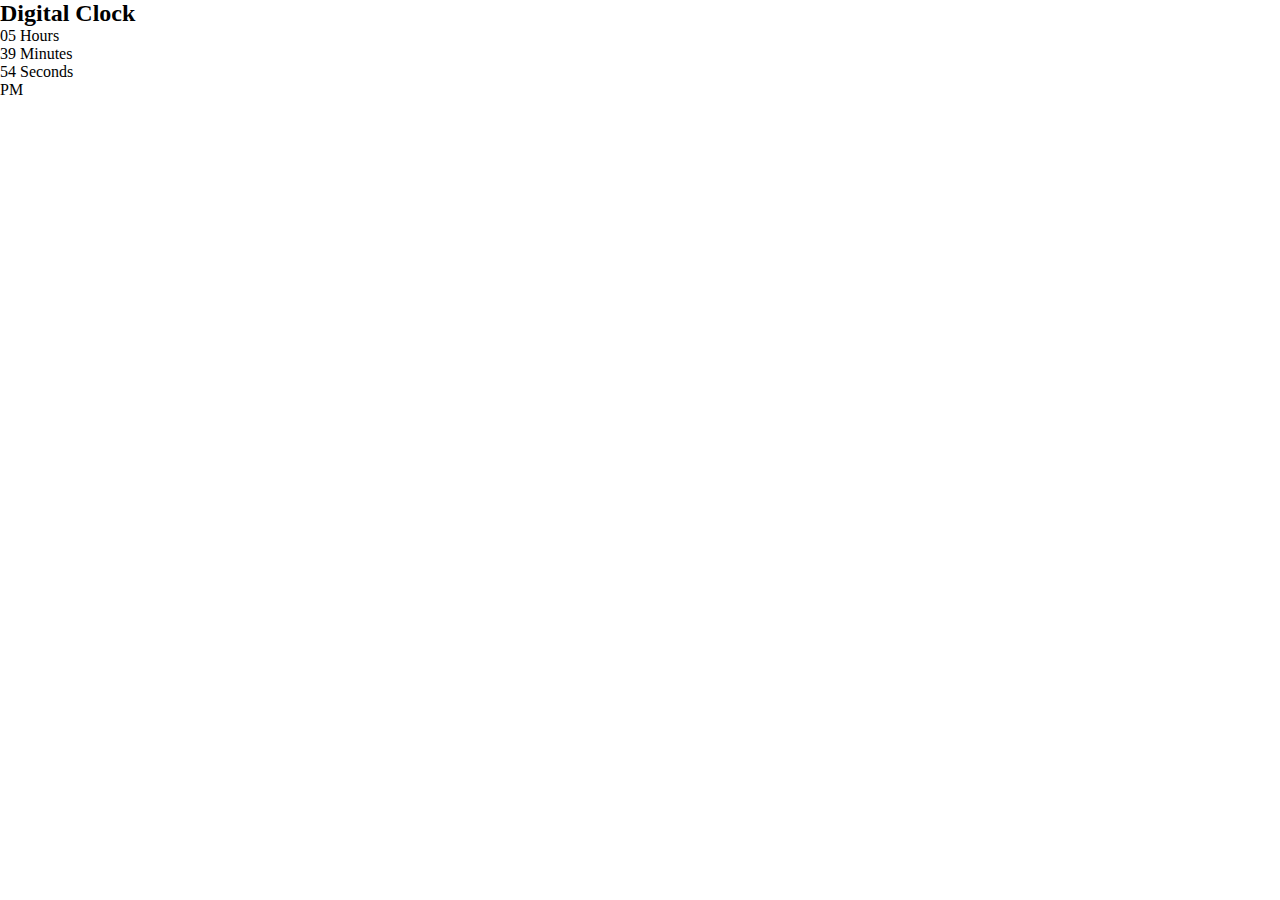
<file: index.html>
<!DOCTYPE html>
<html lang="en">
  <head>
    <meta charset="UTF-8" />
    <meta http-equiv="X-UA-Compatible" content="IE=edge" />
    <meta name="viewport" content="width=device-width, initial-scale=1.0" />
    <title>Digital Clock</title>
    <link rel="stylesheet" href="style.css" />
  </head>
  <body>
    <h2>Digital Clock</h2>
    <div class="clock">
      <div>
        <span id="hour">00</span>
        <span class="text">Hours</span>
      </div>
      <div>
        <span id="minutes">00</span>
        <span class="text">Minutes</span>
      </div>
      <div>
        <span id="seconds">00</span>
        <span class="text">Seconds</span>
      </div>
      <div>
        <span id="ampm">AM</span>
      </div>
    </div>
    <script src="script.js"></script>
  </body>
</html>
</file>
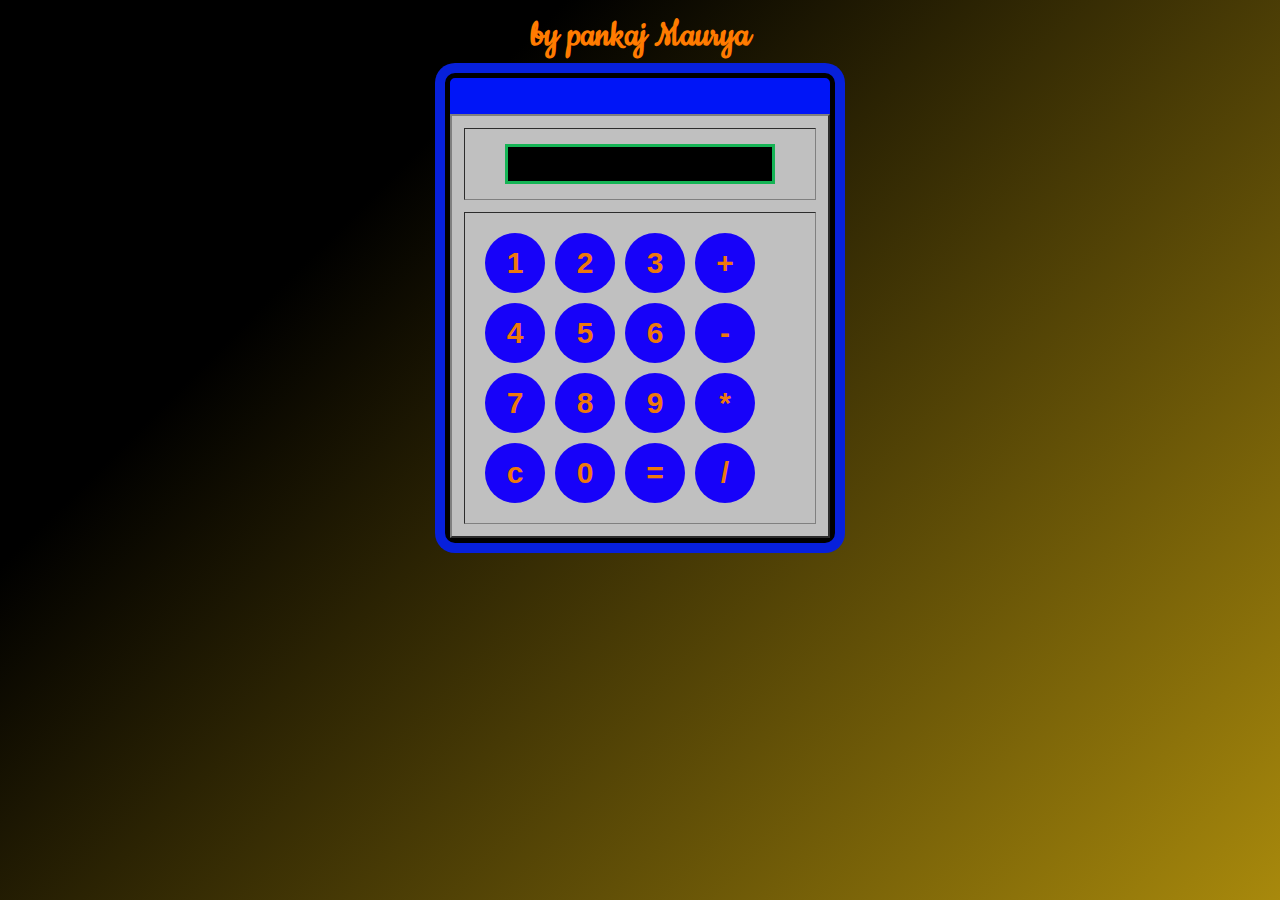
<file: index2.html>
<! DOCTYPE html>  
<html>  
    <head>  
    <meta charset="utf-8">  
    <title>  
         calculator  
    </title>  
    <link href="https://fonts.googleapis.com/css2?family=Cookie&display=swap" rel="stylesheet">  
    <!-- CSS property to create interactive  
        calculator interface -->  
    <style>  
    html {  
  height: 100vh;  
  display: flex;  
  align-items: center;  
  justify-content: center;  
  background-color: #e7e9ea;  
  background-image: linear-gradient(315deg, #a8890c 0%, #000000 74%);  
  font-family: 'Cookie', cursive;  
}  
.title {  
margin-bottom: 10px;  
padding: 5px 0;  
font-size: 40px;  
font-weight: bold;  
text-align: center;  
color: rgb(255, 123, 0);  
font-family: 'Cookie', cursive;  
}  
input[type=button] {  
  width: 60px;  
  height: 60px;  
  float: left;  
  padding: 0;  
  margin: 5px;  
  box-sizing: border-box;  
  background: #1702f9;  
  border: none;  
  font-size: 30px;  
  line-height: 30px;  
  border-radius: 50%;  
  font-weight: 700;  
  color: #ee790b;  
  cursor: pointer;    
}  
input[type=text] {  
  width: 270px;  
  height: 60px;  
  float: left;  
  padding: 0;  
  box-sizing: border-box;  
  border: none;  
  background: none;  
  color: rgb(17, 255, 0);  
  text-align: right;  
  font-weight: 700;  
  font-size: 60px;  
  line-height: 60px;  
  margin: 0 25px;  
  }  
.calculator {  
  background-color: #0015f7;  
  box-shadow: 0px 0px 0px 10px #0720db;  
  border: 5px solid black;  
  border-radius: 10px;  
}  
#display {  
  height: 40px;  
  text-align: right;  
  background-color: black;  
  border: 3px solid rgb(21, 180, 85);  
  font-size: 18px;  
  left: 2px;  
  top: 2px;  
  color: red;  
}  
.btnTop {  
  color: rgb(255, 159, 6);  
  background-color: #f07f0d;  
  font-size: 14px;  
  margin: auto;  
  width: 50px;  
  height: 25px;  
}     
    </style>  
</head>  
<body>  
    <div class = "title"  align="center">  
        by pankaj Maurya
    </div>  
    <form name="Calculator" class = "calculator" >  
<table border="2" align="center" cellpadding="15" cellspacing="12" bgcolor="#c0c0c0">  
<tr>  
<td>  
<input type="text" name="Input" Size="35" id="display">  
<br>  
</td>  
</tr>  
<tr>  
<td>  
<input type="button" name = "one" style="font-size:30px" value=" 1 " OnClick="Calculator.Input.value += '1'">  
<input type="button" name = "two" style = "font-size:30px" value=" 2 " OnCLick="Calculator.Input.value += '2'">  
<input type="button" name = "three" style="font-size:30px" value=" 3 " OnClick="Calculator.Input.value += '3'">  
<input type="button" name="add" class ="btnTop" style="font-size:30px" value=" + " OnClick="Calculator.Input.value += ' + '">  
<br>  
<input type="button" name = "four" style="font-size:30px" value=" 4 " OnClick="Calculator.Input.value += '4'">  
<input type="button" name = "five" style="font-size:30px" value=" 5 " OnCLick="Calculator.Input.value += '5'">  
<input type="button" name = "six" style="font-size:30px" value=" 6 " OnClick="Calculator.Input.value += '6'">  
<input type="button" name = "minus" style="font-size:30px" value=" - " OnClick="Calculator.Input.value += ' - '">  
<br>  
<input type="button" name = "seven" style="font-size:30px" value=" 7 " OnClick="Calculator.Input.value += '7'">  
<input type="button" name = "eight" style="font-size:30px" value=" 8 " OnCLick="Calculator.Input.value += '8'">  
<input type="button" name = "nine" style="font-size:30px" value=" 9 " OnClick="Calculator.Input.value += '9'">  
<input type="button" name = "mul" style="font-size:30px" value=" * "   
OnClick="Calculator.Input.value += ' * '">  
<br>  
<input type="button" name = "clear" style="font-size:30px" value=" c " OnClick="Calculator.Input.value = ''">  
<input type="button" name="zero" style="font-size:30px" value=" 0 " OnClick="Calculator.Input.value += '0'">  
<input type="button" name="DoIt" style="font-size:30px" value=" = " OnClick="Calculator.Input.value = eval(Calculator.Input.value)">  
<input type="button" name="div" style="font-size:30px" value=" / " OnClick="Calculator.Input.value += ' / '">  
<br>  
</td>  
  
</tr>  
<br>
<br>

</table>  
</form>  
</body>  
</html>
</file>
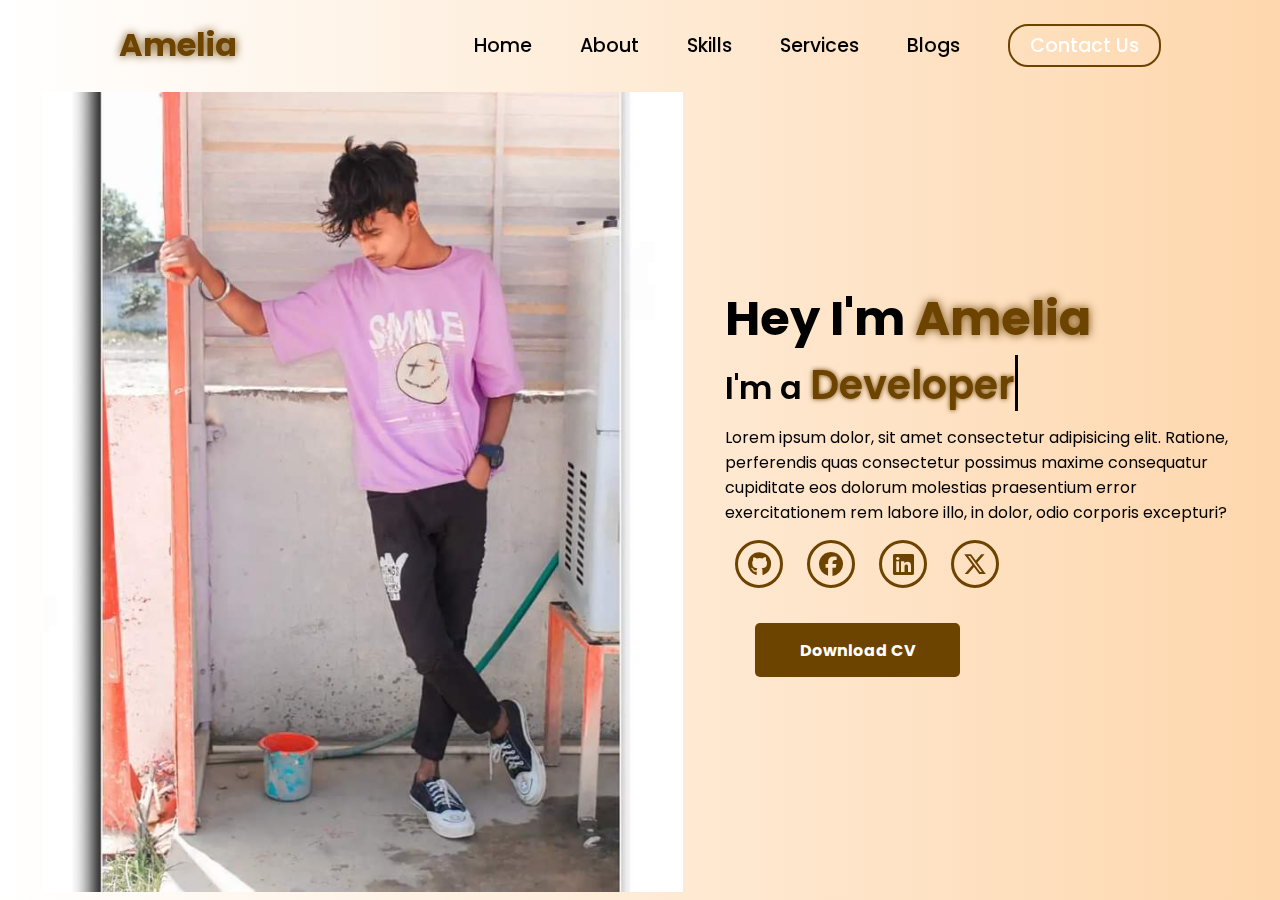
<file: index3.html>
<!DOCTYPE html>
<html lang="en">
<head>
    <meta charset="UTF-8">
    <meta name="viewport" content="width=device-width, initial-scale=1.0">
    <link rel="stylesheet" href="https://cdnjs.cloudflare.com/ajax/libs/font-awesome/6.7.1/css/all.min.css">
    <title>Amelia Portfolio</title>
    <link rel="stylesheet" href="style3.css">
    <link rel="stylesheet" href="https://unpkg.com/aos@next/dist/aos.css" />
</head>
<body>
    <nav>
        <div class="nav-container">
            <div class="logo" data-aos="zoom-in" data-aos-duration="1000">
                <span>Amelia</span>
            </div>
            <div class="links">
                <div class="link" data-aos="fade-up" data-aos-duration="1000" data-aos-delay="100"><a href="#">Home</a></div>
                <div class="link" data-aos="fade-up" data-aos-duration="1000" data-aos-delay="200"><a href="#">About</a></div>
                <div class="link" data-aos="fade-up" data-aos-duration="1000" data-aos-delay="300"><a href="#">Skills</a></div>
                <div class="link" data-aos="fade-up" data-aos-duration="1000" data-aos-delay="400"><a href="#">Services</a></div>
                <div class="link" data-aos="fade-up" data-aos-duration="1000" data-aos-delay="500"><a href="#">Blogs</a></div>
                <div class="link contact-btn" data-aos="fade-up" data-aos-duration="1000" data-aos-delay="600"><a href="#">Contact Us</a></div>
            </div>
            <i class="fa-solid fa-bars hamburg" onclick="hamburg()"></i>
        </div>
        <div class="dropdown">
            <div class="links">
                <a href="">Home</a>
                <a href="">About</a>
                <a href="">Skills</a>
                <a href="">Services</a>
                <a href="">Blogs</a>
                <a href="">Contact Us</a>
                <i class="fa-solid fa-xmark cancel" onclick="cancel()"></i>
            </div>
        </div>
    </nav>
        <section>
            <div class="main-container">
                <div class="image" data-aos="zoom-in-right" data-aos-duration="2500">
                    <img src="FB_IMG_1730738141639.jpg" alt="">
                </div>
                <div class="content">
                    <h1 data-aos="fade-left" data-aos-duration="1000" data-aos-delay="800">Hey I'm <span>Amelia</span></h1>
                    <div class="typewriter" data-aos="fade-right" data-aos-duration="1000" data-aos-delay="900">I'm a <span></span></div>
                    <p data-aos="flip-up" data-aos-duration="1000" data-aos-delay="1000">Lorem ipsum dolor, sit amet consectetur adipisicing elit. Ratione, perferendis quas consectetur possimus maxime consequatur cupiditate eos dolorum molestias praesentium error exercitationem rem labore illo, in dolor, odio corporis excepturi?</p>
                    <div class="social-links" data-aos="flip-down" data-aos-duration="1000" data-aos-delay="1200">
                        <a href="#" ><i class="fa-brands fa-github"></i></a>
                        <a href="#"><i class="fa-brands fa-facebook"></i></a>
                        <a href="#"><i class="fa-brands fa-linkedin"></i></a>
                        <a href="#"><i class="fa-brands fa-x-twitter"></i></a>
                    </div>
                    <div class="btn" data-aos="zoom-out-left" data-aos-duration="1000" data-aos-delay="1300">
                        <button>Download CV</button>
                    </div>
                </div>
            </div>
        </section>
        <script src="https://unpkg.com/aos@next/dist/aos.js"></script>
        <script>
          AOS.init({offset:0});
        </script>
        <script>
            function hamburg(){
                const navbar = document.querySelector(".dropdown")
                navbar.style.transform = "translateY(0px)"
            }
            function cancel(){
                const navbar = document.querySelector(".dropdown")
                navbar.style.transform = "translateY(-500px)"
            }
        </script>
</body>
</file>
<file: style.css>
*{
    margin: 0;
    padding: 0;
}

.main{
    width: 100%;
    background: url(pic/bg.jpg);
    background-position: center;
    background-size: cover;
    height: 100vh;
    position: relative;
    font-family: sans-serif;
}

.navbar{
    width: 86%;
    display: flex;
    margin: auto;
    padding: 15px 0;
    align-items: center;
    justify-content: space-between;
}

.navbar .logo{
    width: 160px;
    cursor: pointer;
    margin-top: -3%;
    margin-left: -2%;
}

ul{
    margin-top: -4%;
}

ul li{
    list-style: none;
    display: inline-block;
    padding: 10px 16px;
}

ul li a{
    font-size: 16px;
    font-weight: bold;
    text-decoration: none;
    color: darkslategray;
    margin-top: -3%;
    transition: .4s ease;

}

ul li a:hover{
    color: rgb(230,104,59);
}

.info{
    margin-left: 7%;
    margin-top: 6%;
}

.info h1{
    font-size: 65px;
    color: rgb(36,32,30);
}

.info h3{
    font-size: 18px;
    letter-spacing: 1px;
    line-height: 24px;
}

.info span{
    color: rgb(230,104,59);
}

.info a{
    text-decoration:  none;
    color: #fff;
    background: rgb(36,32,30);
    margin: 26px 0;
    padding: 10px 18px;
    border-radius: 10px;
    display: inline-block;
    transition: .4s ease;
}

.info a:hover{
    background: rgb(59,174,209);
}

.image{
    width: 30%;
    height: 60%;
    position: absolute;
    right: 100px;
    bottom: 0;
}

.image img{
    position: absolute;
    height: 140%;
    left: 40%;
    transform: translate(-55%);
    bottom: 0;
    transition: left 2s ease;
}

.image:hover .girl{
    left: 55%;
}

.icons a{
    text-decoration: none;
    color: #000;
}

.icons ion-icon{
    margin-left: 7%;
    color: #000;
    margin-right: -60px;
    font-size: 40px;
    transition: .4s ease;
    
}

.icons ion-icon:hover{
    color: rgb(59,174,209);
}
</file>
<file: style3.css>
@import url('https://fonts.googleapis.com/css2?family=Poppins:wght@100;200;300;400;500;600&display=swap');
*{
    padding: 0;
    margin: 0;
    font-family: 'Poppins', sans-serif;
    box-sizing: border-box;
}
html{
    overflow-x: hidden;
}
body{
    width: 100%;
    height: 100vh;
    overflow: hidden;
    background: linear-gradient(to right, rgb(255,255,255), rgb(254,215,173));
}
nav{
    width: 100%;
    height: 10vh;
    position: sticky;
}
.nav-container{
    width: 100%;
    height: 100%;
    display: flex;
    justify-content: space-around;
    align-items: center;
}
.logo{
    color: black;
    font-size: 2rem;
    font-weight: bolder;
}
.logo span{
    color: rgb(109,67, 0);
    text-shadow: 0 0 10px rgb(109,67, 0);
}
.hamburg, .cancel{
    cursor: pointer;
    position: absolute;
    right: 15px;
    top: 10px;
    color: black;
    font-size: 2rem;
    display: none;
}
.nav-container .links {
    display: flex;
    gap: 3rem;
    align-items: center;
}
.nav-container .links a{
    position: relative;
    font-size: 1.2rem;
    color: black;
    text-decoration: none;
    font-weight: 500;
    transform: 0.3s linear;
}
.nav-container .links a::before{
    position: absolute;
    content: "";
    bottom: -3px;
    left: 0;
    width: 0%;
    height: 3px;
    background-color: rgb(109,67, 0);
    transition: 0.2s linear;
}
.nav-container .links a:hover::before{
    width: 100%;
}
.nav-container .contact-btn{
    background-color: transparent;
    padding: 5px 20px;
    border-radius: 20px;
    border: 2px solid rgb(109,67, 0);
    transition: 0.2s linear;
}
.nav-container .contact-btn a{
    color: white;
    transition: 0.3s linear;
}
.nav-container .contact-btn:hover, .nav-container .contact-btn:hover a{
    background-color: rgb(109,67, 0);
    color: white;
}
.nav-container .links a:hover{
    color: rgb(109,67, 0);
}
.dropdown{
    z-index: 100;
    position: absolute;
    top: 0;
    transform: translateY(-500px);
    width: 100%;
    height: auto;
    backdrop-filter: brightness(40%) blur(3px);
    box-shadow: 0 0 20px black;
    transition: 0.2s linear;
}
.dropdown .links a{
    color: white;
    display: flex;
    text-decoration: none;
    justify-content: center;
    padding: 15px 0;
    align-items: center;
    transition: 0.2s linear;
}
.dropdown .links a:hover{
    background-color: rgb(109,67, 0);
}
section{
    width: 100%;
    height: 90vh;
}
.main-container{
    width: 100%;
    height: 100%;
    display: flex;
    justify-content: space-evenly;
    align-items: center;
}
.main-container .image{
    z-index: -1;
    width: 50%;
}
.main-container .image img{
    width: 100%;
}
.main-container .content{
    color: black;
    width: 40%;
    min-height: 100px;
}
.content h1{
    font-size: clamp(1rem, 2rem + 5vw, 3rem);
}
.content h1 span{
    color: rgb(109,67, 0);
    text-shadow: 0 0 10px rgb(109,67, 0);
}
.content .typewriter{
    font-weight: 600;
    font-size: clamp(1rem, 1rem + 5vw, 2rem);
}
.content .typewriter span{
    color: rgb(109,67, 0);
    font-size: 2.5rem;
    text-shadow: 0 0 5px rgb(109,67, 0);
    position: relative;
    transition: 0.3s linear;
}
.typewriter span::before{
    content: "Developer";
    animation: words 15s infinite;
}
.typewriter span::after{
    content: "";
    position: absolute;
    width: calc(100% + 8px);
    height: 100%;
    border-left: 3px solid black;
    animation:  cursor 0.6s linear infinite;
}
@keyframes cursor {
    to{
        border-left: 3px solid #b74b4b;
    }
}
@keyframes words {
    0%, 33%{
        content: "Developer";
    }
    34%, 66%{
        content: "Designer";
    }
    67%, 100%{
        content: "Youtuber";
    }
}
.content p{
    font-size: clamp(0.4rem, 0.2rem + 9vw, 1rem);
    margin: 10px 0;
}
.social-links i{
    display: inline-flex;
    justify-content: center;
    align-items: center;
    width: 3rem;
    height: 3rem;
    background-color:transparent;
    border: 0.2rem solid rgb(109,67, 0);
    border-radius: 50%;
    color:rgb(109,67, 0);
    margin: 5px 10px;
    font-size: 1.5rem;
    transition: 0.2s linear;
}
.social-links i:hover{
    scale: 1.3;
    color: white;
    background-color: rgb(109,67, 0);
    filter: drop-shadow(0 0 10px rgb(109,67,0));
}
.content button{
    width: 40%;
    height: 6vh;
    margin: 30px;
    background-color: rgb(109,67, 0);
    color: white;
    border: none;
    outline: none;
    font-size: 100%;
    font-weight: 700;
    border-radius: 5px;
    transition: 0.2s linear;
}
.content button:hover{
 scale: 1.1;
 color: rgb(109,67, 0);
 border: 2px solid rgb(109,67, 0);
 background-color: transparent;
 font-weight: 700;
 box-shadow: 0 0 40px rgb(109,67, 0);
}
@media (max-width:884px) {
    body{
        overflow-y: visible;
    }
    nav .logo{
        position: absolute;
        top: 16px;
        left: 15px;
        font-size: 1.5rem;
    }
    .main-container{
        display: flex;
        flex-direction: column;
    }
    .nav-container .links{
        display: none;
    }
    .hamburg,.cancel{
        display: block;
    }
    .main-container .content{
        width: 80%;
    }
    .social-links i{
        width: 2.5rem;
        height: 2.5rem;
        font-size: 1.5rem;
    }
    .cancel{
        color: white;
    }
    .main-container .image{
        width: 80%;
        margin-bottom: 0px;
    }
}
</file>
